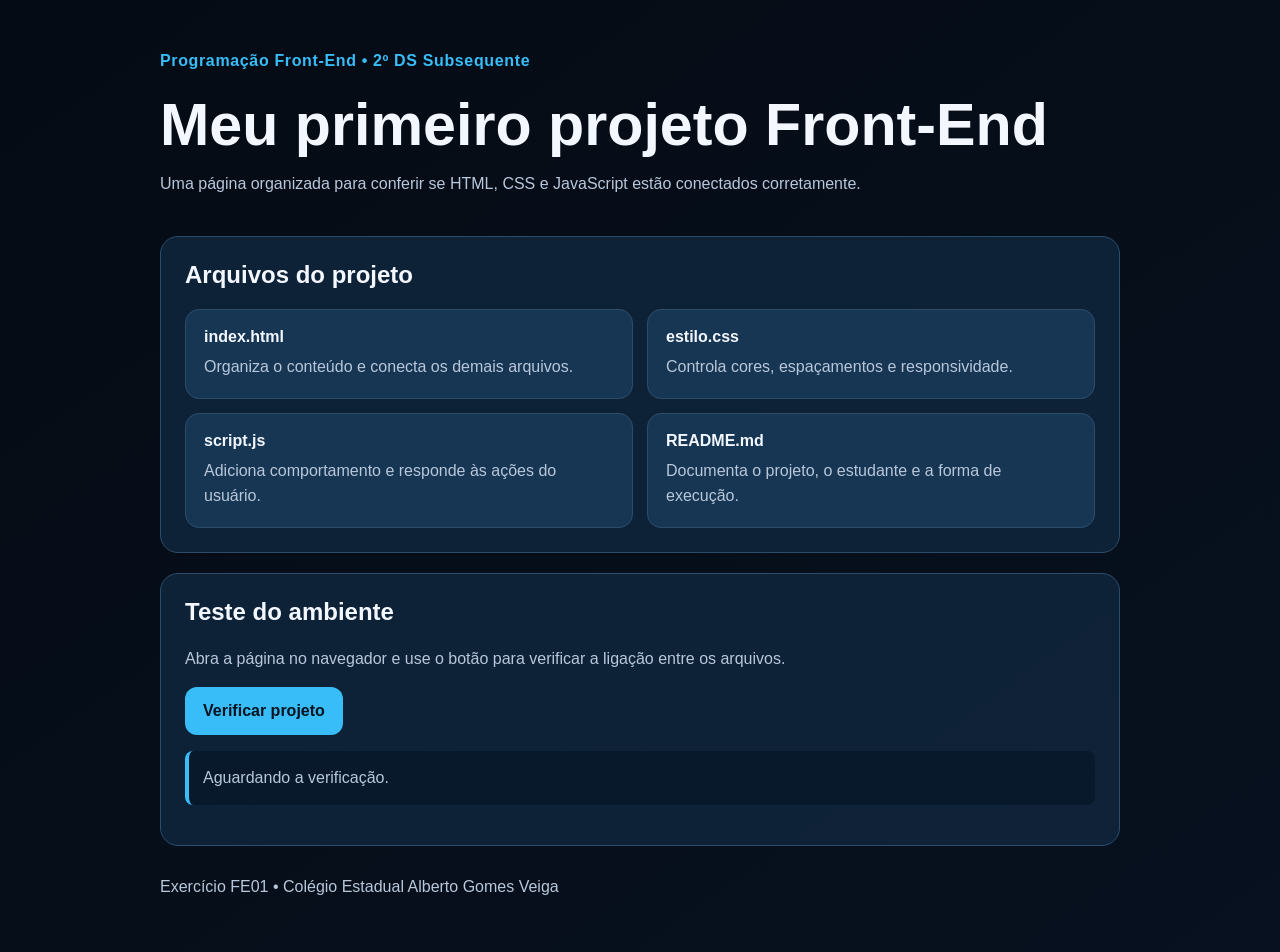
<file: exercicio-01/index.html>
<!DOCTYPE html>
<html lang="pt-BR">
<head>
    <meta charset="UTF-8">
    <meta name="viewport" content="width=device-width, initial-scale=1.0"> 
    <title>Meu primeiro projeto Front-End</title> 
    <link rel="stylesheet" href="estilo.css"> 
    <script src="script.js" defer></script>
</head>
<body>
    <header class="cabecalho">
        <p class="etiqueta">Programação Front-End • 2º DS Subsequente</p>
        <h1>Meu primeiro projeto Front-End</h1>
        <p>Uma página organizada para conferir se HTML, CSS e JavaScript estão conectados corretamente.</p>
    </header>

    <main>
        <section class="painel" aria-labelledby="titulo-arquivos">
            <h2 id="titulo-arquivos">Arquivos do projeto</h2>
            <div class="grade-arquivos">
                <article>
                   <strong>index.html</strong>
                   <span>Organiza o conteúdo e conecta os demais arquivos.</span>
                </article>
                <article>
                    <strong>estilo.css</strong>
                    <span>Controla cores, espaçamentos e responsividade.</span>
                </article>
                <article>
                    <strong>script.js</strong>
                    <span>Adiciona comportamento e responde às ações do usuário.</span>
                </article>
                <article>
                    <strong>README.md</strong>
                    <span>Documenta o projeto, o estudante e a forma de execução.</span>
                </article>
            </div>
        </section>
        
        <section class="painel" aria-labelledby="titulo-teste">
            <h2 id="titulo-teste">Teste do ambiente</h2>
            <p>Abra a página no navegador e use o botão para verificar a ligação entre os arquivos.</p>
            <button id="testarProjeto" type="button">Verificar projeto</button>
            <p id="statusProjeto" class="status" aria-live="polite">Aguardando a verificação.</p>
        </section>
    </main>

    <footer>
        <p>Exercício FE01 • Colégio Estadual Alberto Gomes Veiga</p>
    </footer>
</body>
</html>
</file>
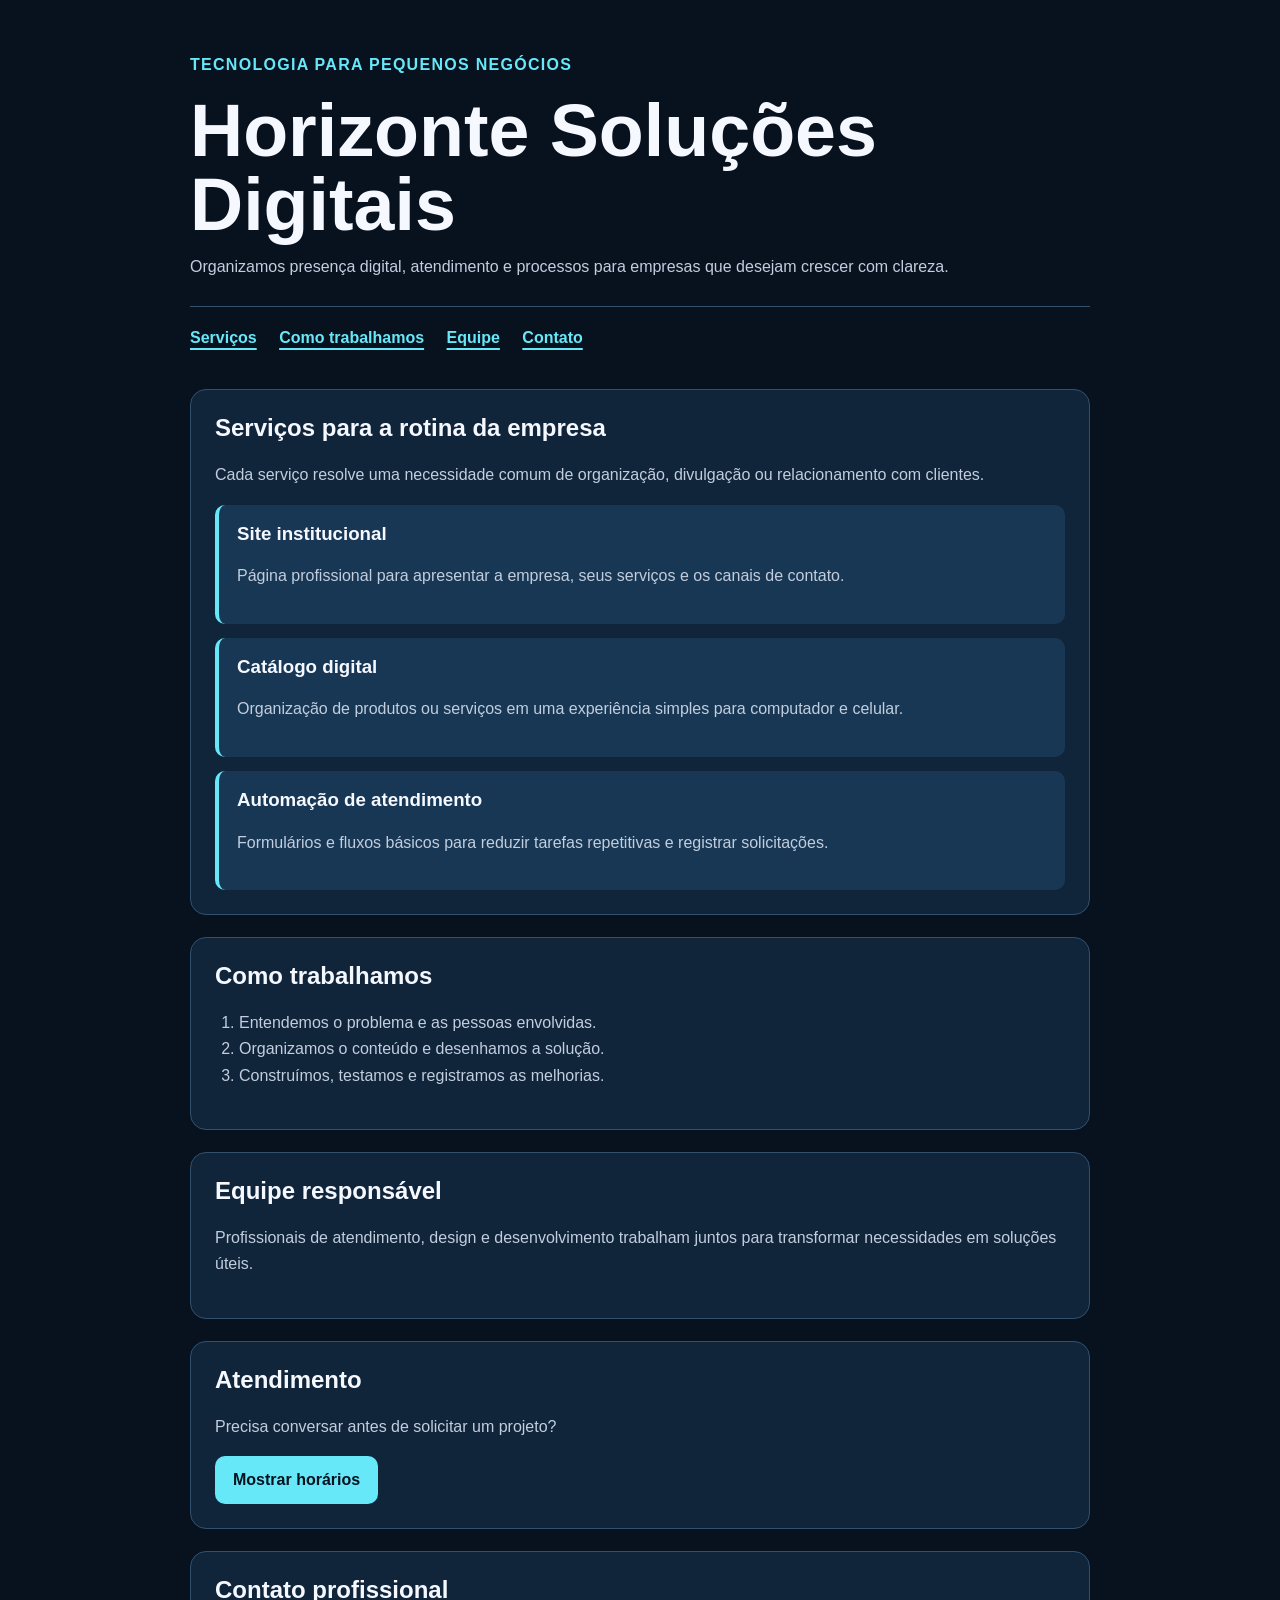
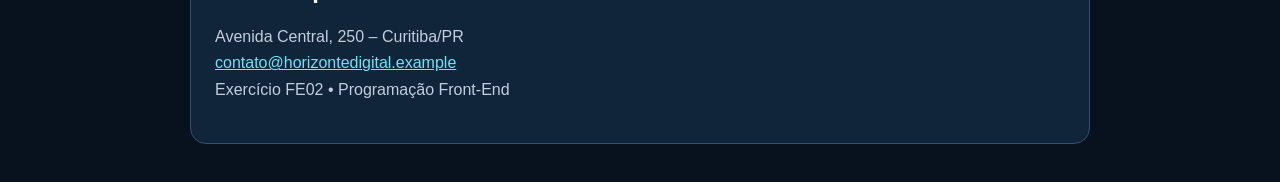
<file: exercicio-02/index.html>
<!DOCTYPE html>
<html lang="pt-BR">
<head>
    <meta charset="UTF-8">
    <meta name="viewport" content="width=device-width, initial-scale=1.0">
    <title>Horizonte Soluções Digitais</title>
    <link rel="stylesheet" href="estilo.css">
    <script src="script.js" defer></script>
</head>

<body>

    <a class="pular-conteudo" href="#conteudo">
        Pular para o conteúdo principal
    </a>

    <header class="cabecalho">
        <p class="etiqueta">Tecnologia para pequenos negócios</p>

        <h1>Horizonte Soluções Digitais</h1>

        <p>
            Organizamos presença digital, atendimento e processos para empresas que desejam crescer com clareza.
        </p>

        <nav aria-label="Navegação principal">
            <ul>
                <li><a href="#servicos">Serviços</a></li>
                <li><a href="#processo">Como trabalhamos</a></li>
                <li><a href="#equipe">Equipe</a></li>
                <li><a href="#contato">Contato</a></li>
            </ul>
        </nav>
    </header>

    <main id="conteudo">

        <section id="servicos" aria-labelledby="titulo-servicos">
            <h2 id="titulo-servicos">Serviços para a rotina da empresa</h2>

            <p>
                Cada serviço resolve uma necessidade comum de organização,
                divulgação ou relacionamento com clientes.
            </p>

            <article>
                <h3>Site institucional</h3>
                <p>
                    Página profissional para apresentar a empresa, seus serviços
                    e os canais de contato.
                </p>
            </article>

            <article>
                <h3>Catálogo digital</h3>
                <p>
                    Organização de produtos ou serviços em uma experiência simples
                    para computador e celular.
                </p>
            </article>

            <article>
                <h3>Automação de atendimento</h3>
                <p>
                    Formulários e fluxos básicos para reduzir tarefas repetitivas
                    e registrar solicitações.
                </p>
            </article>
        </section>

        <section id="processo" aria-labelledby="titulo-processo">
            <h2 id="titulo-processo">Como trabalhamos</h2>

            <ol>
                <li>Entendemos o problema e as pessoas envolvidas.</li>
                <li>Organizamos o conteúdo e desenhamos a solução.</li>
                <li>Construímos, testamos e registramos as melhorias.</li>
            </ol>
        </section>

        <section id="equipe" aria-labelledby="titulo-equipe">
            <h2 id="titulo-equipe">Equipe responsável</h2>

            <p>
                Profissionais de atendimento, design e desenvolvimento trabalham
                juntos para transformar necessidades em soluções úteis.
            </p>
        </section>

        <aside id="atendimento" aria-labelledby="titulo-atendimento">
            <h2 id="titulo-atendimento">Atendimento</h2>

            <p>Precisa conversar antes de solicitar um projeto?</p>

            <button
                id="mostrarAtendimento"
                type="button"
                aria-expanded="false"
                aria-controls="detalhesAtendimento">
                Mostrar horários
            </button>

            <div id="detalhesAtendimento" hidden>
                <p>Segunda a sexta, das 8h às 18h.</p>
                <p>Retorno inicial em até um dia útil.</p>
            </div>
        </aside>

    </main>

    <footer id="contato">
        <h2>Contato profissional</h2>

        <address>
            Avenida Central, 250 – Curitiba/PR<br>

            <a href="mailto:contato@horizontedigital.example">
                contato@horizontedigital.example
            </a>
        </address>

        <p>Exercício FE02 • Programação Front-End</p>
    </footer>

</body>
</html>
</file>
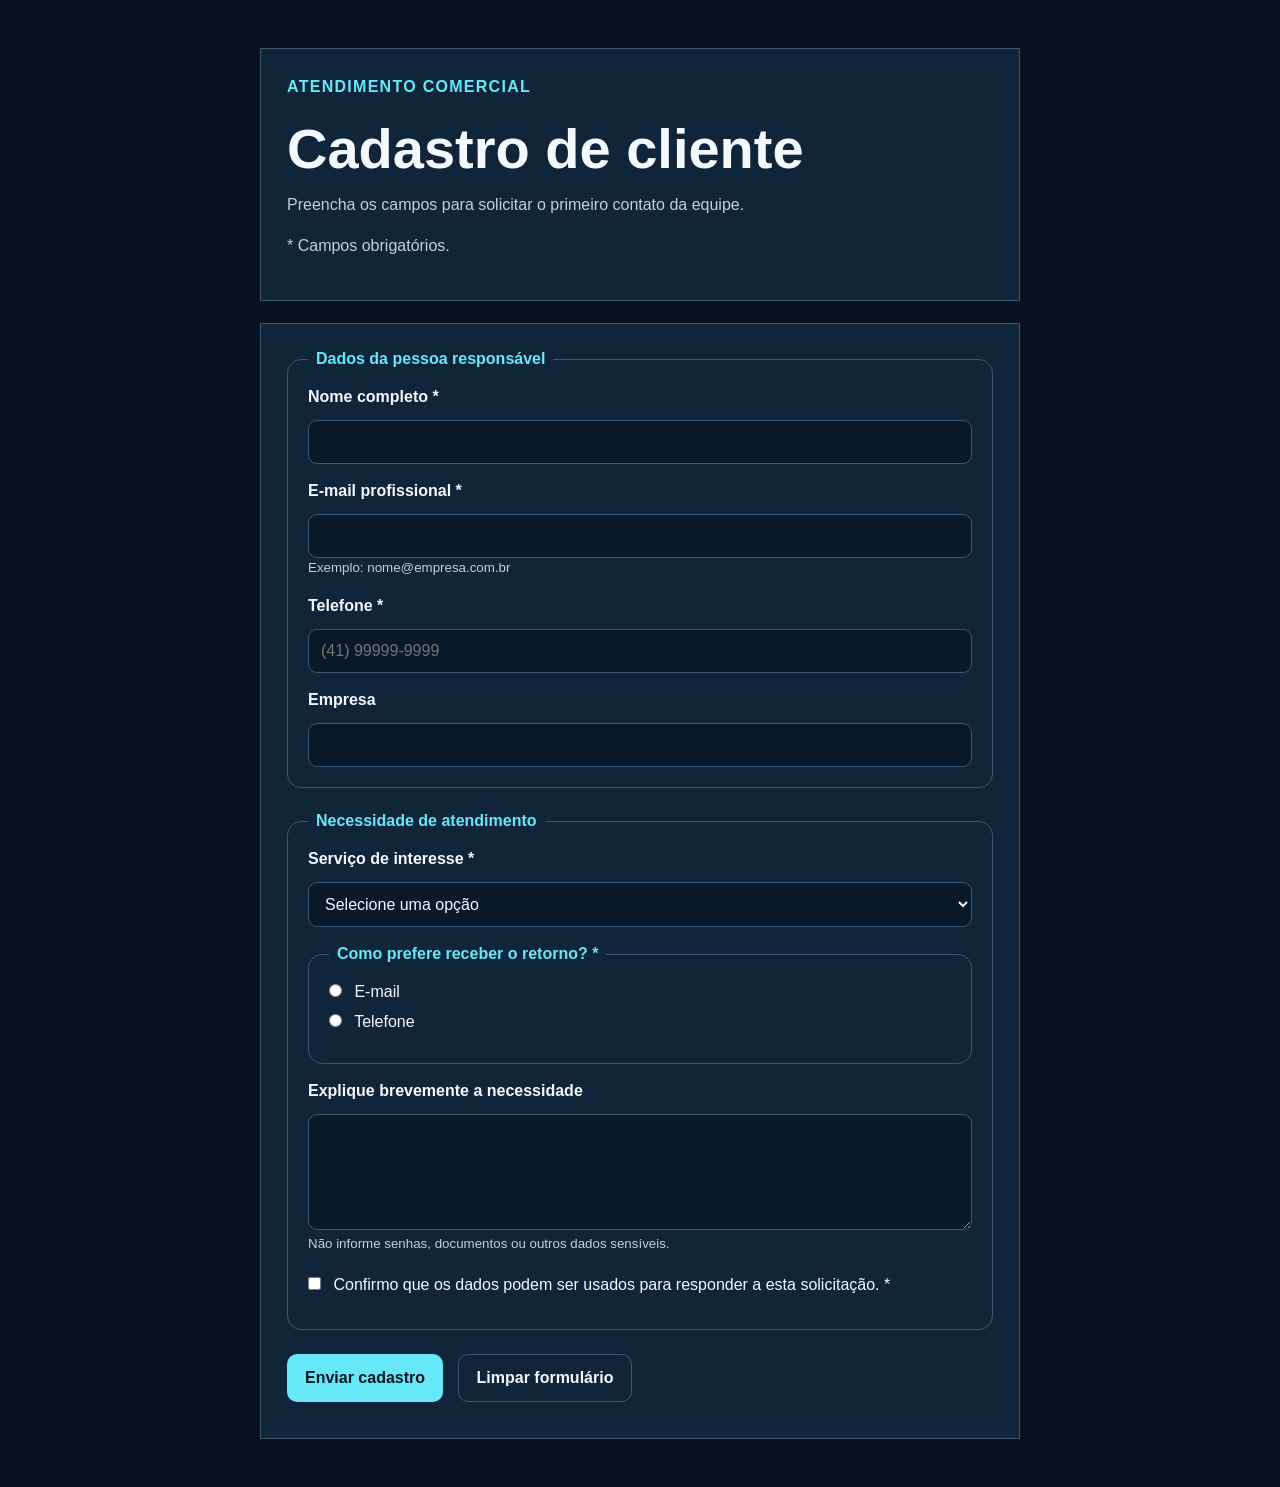
<file: exercicio-03/index.html>
<!DOCTYPE html>
<html lang="pt-BR">
<head>
<meta charset="UTF-8">
<meta name="viewport" content="width=device-width, initial-scale=1.0">
<title>Cadastro de cliente | Horizonte Digital</title>
<link rel="stylesheet" href="estilo.css">
<script src="script.js" defer></script>
</head>
<body>
<a class="pular-conteudo" href="#conteudo">Pular para o formulário</a>
<main id="conteudo">
<header class="cabecalho">
<p class="etiqueta">Atendimento comercial</p>
<h1>Cadastro de cliente</h1>
<p>Preencha os campos para solicitar o primeiro contato da equipe.</p>
<p><span aria-hidden="true">*</span> Campos obrigatórios.</p>
</header>
<form id="cadastroCliente">
<fieldset>
<legend>Dados da pessoa responsável</legend>
<div class="campo">
<label for="nome">Nome completo <span aria-hidden="true">*</span></label>
<input id="nome" name="nome" type="text" autocomplete="name" minlength="3" required>
</div>
<div class="campo">
<label for="email">E-mail profissional <span aria-hidden="true">*</span></label>
<input id="email" name="email" type="email" autocomplete="email" aria-describedby="ajudaEmail" required>
<small id="ajudaEmail">Exemplo: nome@empresa.com.br</small>
</div>
<div class="campo">
<label for="telefone">Telefone <span aria-hidden="true">*</span></label>
<input id="telefone" name="telefone" type="tel" inputmode="tel" autocomplete="tel" placeholder="(41) 99999-9999" required>
</div>
<div class="campo">
<label for="empresa">Empresa</label>
<input id="empresa" name="empresa" type="text" autocomplete="organization">
</div>
</fieldset>
<fieldset>
<legend>Necessidade de atendimento</legend>
<div class="campo">
<label for="servico">Serviço de interesse <span aria-hidden="true">*</span></label>
<select id="servico" name="servico" required>
<option value="" selected disabled>Selecione uma opção</option>
<option value="site">Site institucional</option>
<option value="sistema">Sistema interno</option>
<option value="manutencao">Manutenção de projeto</option>
</select>
</div>
<fieldset class="grupo-opcoes">
<legend>Como prefere receber o retorno? <span aria-hidden="true">*</span></legend>
<label class="opcao" for="retornoEmail">
<input id="retornoEmail" name="retorno" type="radio" value="E-mail" required>
E-mail
</label>
<label class="opcao" for="retornoTelefone">
<input id="retornoTelefone" name="retorno" type="radio" value="Telefone">
Telefone
</label>
</fieldset>
<div class="campo">
<label for="mensagem">Explique brevemente a necessidade</label>
<textarea id="mensagem" name="mensagem" rows="5" maxlength="300" aria-describedby="ajudaMensagem"></textarea>
<small id="ajudaMensagem">Não informe senhas, documentos ou outros dados sensíveis.</small>
</div>
<label class="opcao termos" for="termos">
<input id="termos" name="termos" type="checkbox" required>
Confirmo que os dados podem ser usados para responder a esta solicitação.
<span aria-hidden="true">*</span>
</label>
</fieldset>
<div class="acoes">
<button type="submit">Enviar cadastro</button>
<button class="secundario" type="reset">Limpar formulário</button>
</div>
<div id="statusCadastro" class="status" role="status" aria-live="polite" tabindex="-1" hidden></div>
</form>
</main>
</body>
</html>
</file>
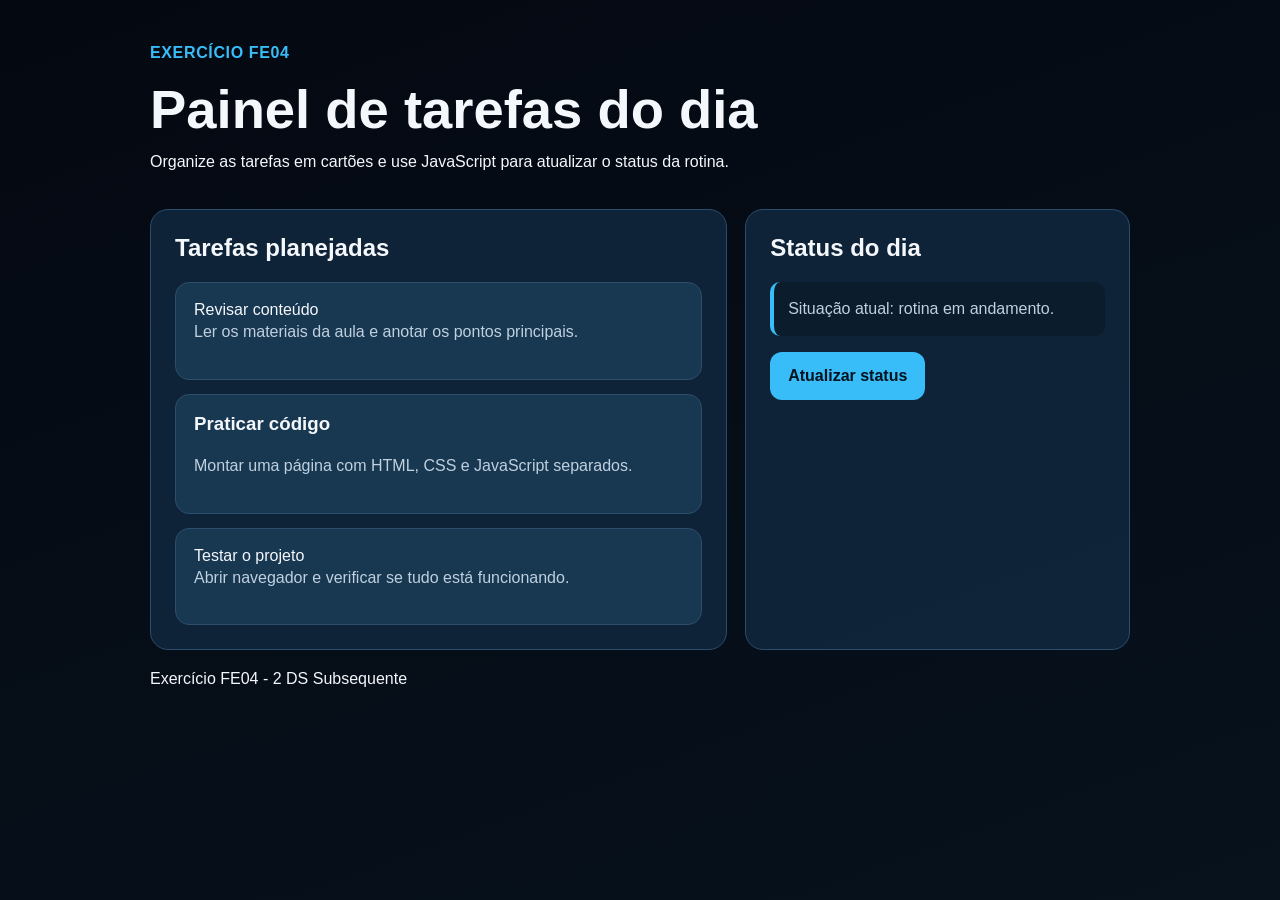
<file: exercício-04/index.html>
<!DOCTYPE html>
<html lang="pt-BR">
<head>
  <meta charset="UTF-8">
  <meta name="viewport" content="width=device-width,initial-scale=1.0">
  <title>Painel de tarefas do dia</title>
  <link rel="stylesheet" href="estilo.css">
  <script src="script.js" defer></script>
</head>
<body>
  <header class="topo">
    <p class="etiqueta">Exercício FE04</p>
    <h1>Painel de tarefas do dia</h1>
    <p class= "descrição">Organize as tarefas em cartões e use JavaScript para atualizar o status da rotina.</p>
  </header>

  <main class="container">
    <section class="painel" aria-labelledby="titulo-tarefas">
      <h2 id="titulo-tarefas">Tarefas planejadas</h2>
      <div class="lista-tarefas">
        <article class= "tarefa"
          <h3>Revisar conteúdo</h3>
          <p>Ler os materiais da aula e anotar os pontos principais.</p>
      </article>

      <article  class="tarefa">
        <h3>Praticar código</h3>
        <p>Montar uma página com HTML, CSS e JavaScript separados.</p>
         </article> 
         <article class= "tarefa"
           <h3>Testar o projeto</h3>
           <p>Abrir navegador e verificar se tudo está funcionando.</p>
            </article> 
      </div>
    </section>
    
    <section class="painel" aria-labelledby="titulo-status">
      <h2 id="titulo-status">Status do dia</h2>
      <p id="StatusRotina" class="status">Situação atual: rotina em andamento.</p>
       <button id="atualizarRotina" type="button">Atualizar status</button>
      </section>
  </main>

  <footer>
    <p>Exercício FE04 - 2 DS Subsequente<p/>
  </footer>
</body>
</html>
</file>
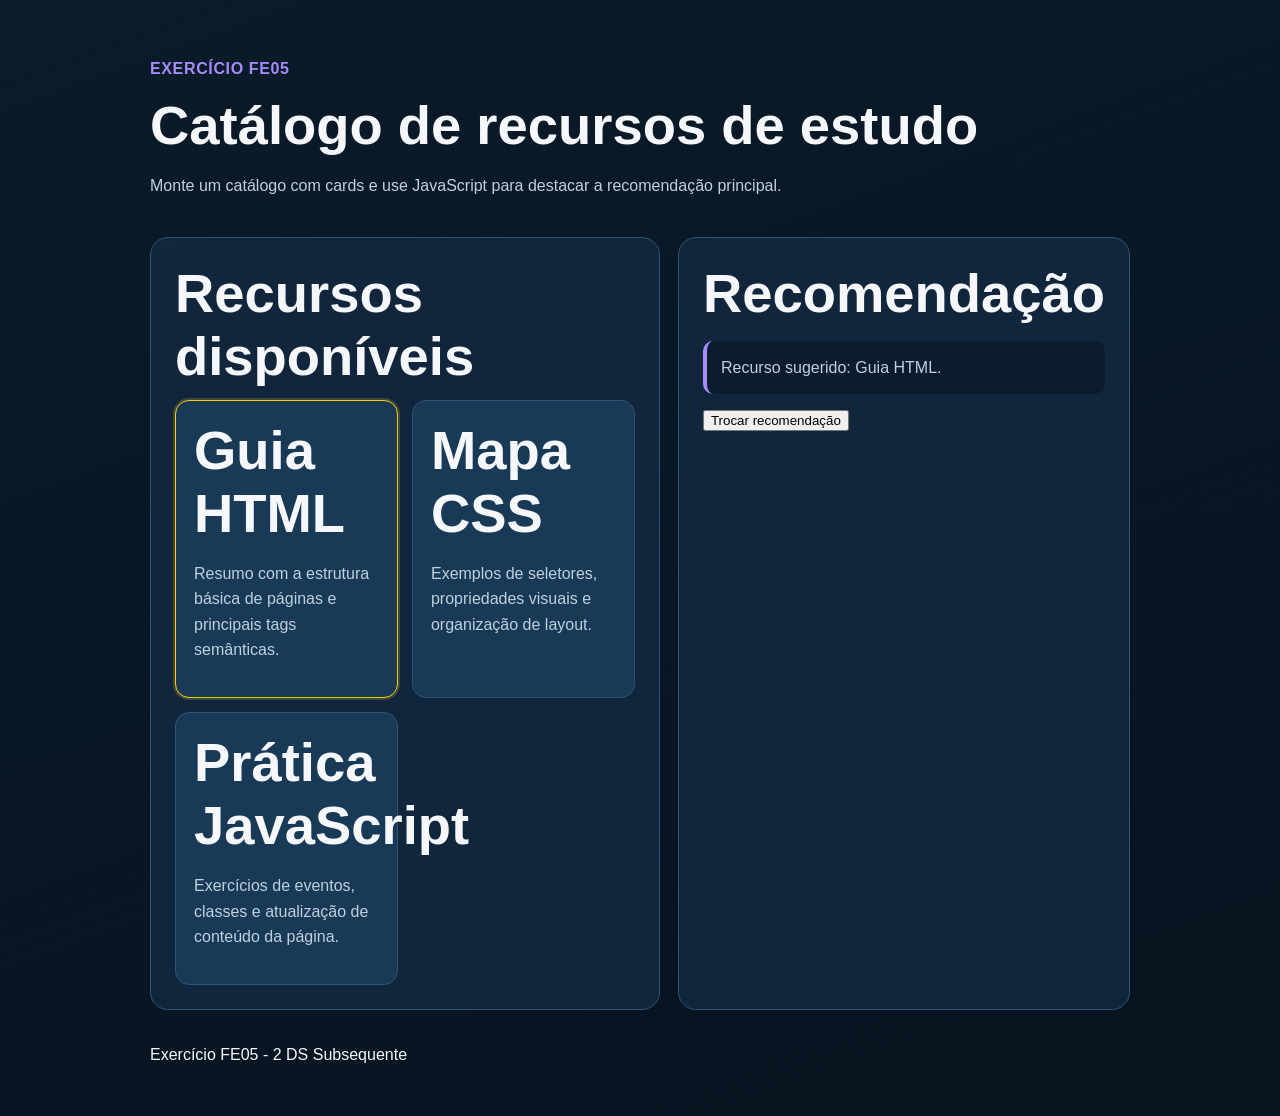
<file: exercício-05/index.html>
<!DOCTYPE html>
<html lang="pt-BR">

<head>
  <meta charset="UTF-8">
  <meta name="viewport" content="width=device-width, initial-scale=1.0">

  <title>Catálogo de recursos de estudo</title>

  <link rel="stylesheet" href="estilo.css">
  <script src="script.js" defer></script>
</head>
<body>
    <header class="topo">
        <p class="etiqueta">Exercício FE05</p>
        <h1>Catálogo de recursos de estudo</h1>
        <p class="descricao">Monte um catálogo com cards e use JavaScript para destacar a recomendação principal.</p>
  </header>

  <main class="container">

    <section class="painel" aria-labelledby="titulo-recursos">

      <h2 id="titulo-recursos">Recursos disponíveis</h2>

      <div class="grade-recursos">

        <article class="recurso ativo">
          <h3>Guia HTML</h3>
          <p>
            Resumo com a estrutura básica de páginas e principais tags semânticas.</p>
        </article>

        <article class="recurso">
          <h3>Mapa CSS</h3>
          <p>Exemplos de seletores, propriedades visuais e organização de layout.</p>
        </article>

        <article class="recurso">
          <h3>Prática JavaScript</h3>
          <p>Exercícios de eventos, classes e atualização de conteúdo da página.</p>
        </article>

      </div>

    </section>

    <section class="painel" aria-labelledby="titulo-acao">

      <h2 id="titulo-acao">Recomendação</h2>

      <p id="mensagemRecurso" class="mensagem">
        Recurso sugerido: Guia HTML.</p>

      <button id="trocarRecurso" type="button">Trocar recomendação</button>

    </section>

  </main>

  <footer>
    <p>Exercício FE05 - 2 DS Subsequente</p>
  </footer>

</body>

</html>
</file>
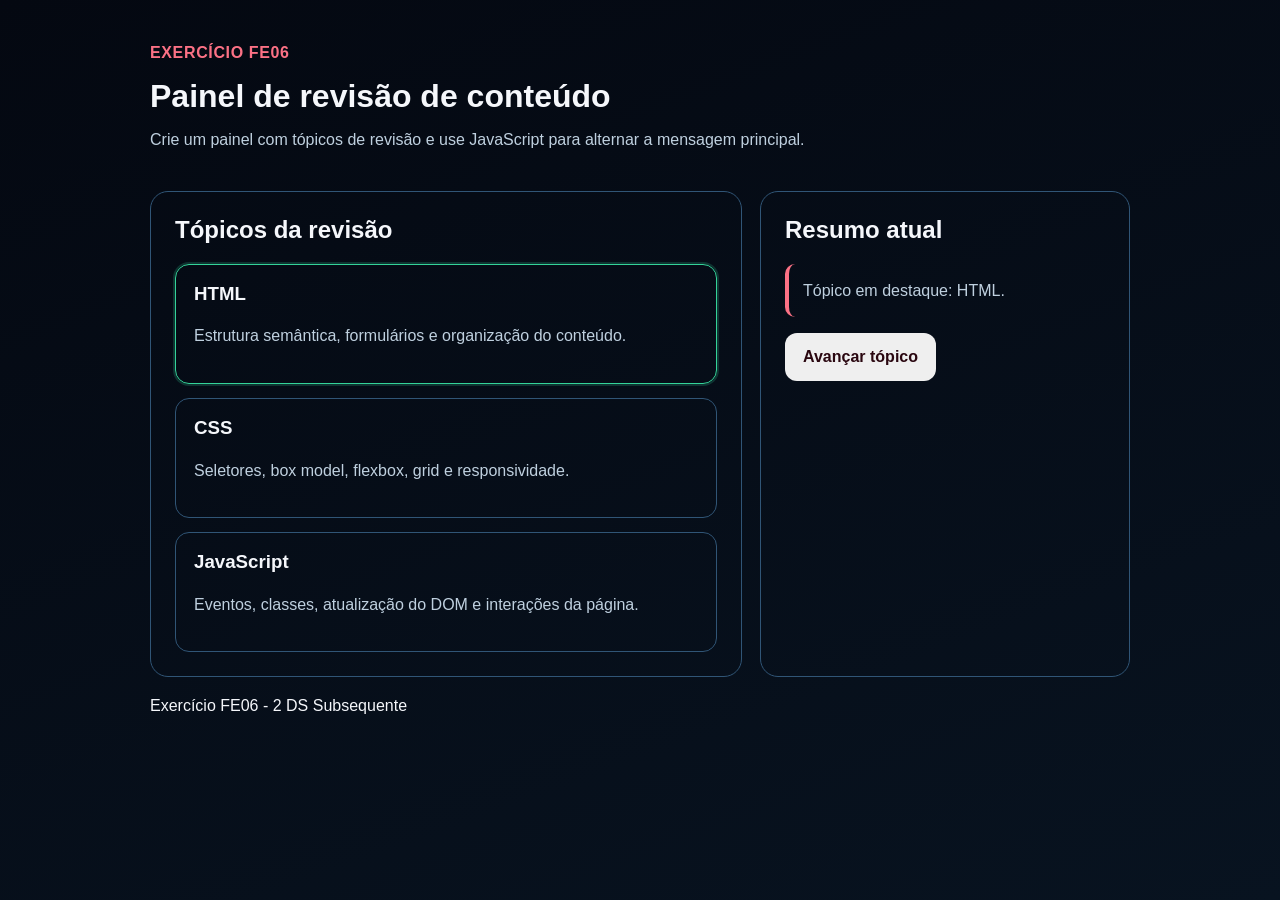
<file: exercício-06/index.html>
<!DOCTYPE html>
<html lang="pt-BR">
<head>
    <meta charset="UTF-8">
    <meta name="viewport" content="width=device-width, initial-scale=1.0">
    <title>Painel de revisão de conteúdo</title>
    <link rel="stylesheet" href="estilo.css">
    <script src="script.js" defer></script>
</head>

<body>

    <header class="topo">
        <p class="etiqueta">Exercício FE06</p>

        <h1>Painel de revisão de conteúdo</h1>

        <p class="descricao">
            Crie um painel com tópicos de revisão e use JavaScript
            para alternar a mensagem principal.
        </p>
    </header>

    <main class="container">

        <section class="painel" aria-labelledby="titulo-topicos">
            <h2 id="titulo-topicos">Tópicos da revisão</h2>

            <div class="lista-topicos">

                <article class="topico ativo">
                    <h3>HTML</h3>
                    <p>
                        Estrutura semântica, formulários e organização
                        do conteúdo.
                    </p>
                </article>

                <article class="topico">
                    <h3>CSS</h3>
                    <p>
                        Seletores, box model, flexbox, grid e responsividade.
                    </p>
                </article>

                <article class="topico">
                    <h3>JavaScript</h3>
                    <p>
                        Eventos, classes, atualização do DOM e interações
                        da página.
                    </p>
                </article>

            </div>
        </section>

        <section class="painel" aria-labelledby="titulo-status">

            <h2 id="titulo-status">Resumo atual</h2>

            <p id="mensagemTopico" class="mensagem">
                Tópico em destaque: HTML.
            </p>

            <button id="avancarTopico" type="button">
                Avançar tópico
            </button>

        </section>

    </main>

    <footer>
        <p>Exercício FE06 - 2 DS Subsequente</p>
    </footer>

</body>
</html>
</file>
<file: exercicio-01/estilo.css>
:root {
--fundo: #07111f;
--painel: #10243a;
--painel-claro: #173653;
--texto: #f3f7ff;
--texto-suave: #b8c7da;
--destaque: #38bdf8;
--sucesso: #4ade80;
--borda: #2b4d6c;
}

* {
    box-sizing: border-box;
}

body {
    margin: 0; 
    min-height: 100vh;
    font-family: Arial, Helvetica, sans-serif;
    background: linear-gradient(145deg, #050b14, var(--fundo));
    color: var(--texto);
}

.cabecalho,
main, 
footer {
    width: min(960px, 92%); 
    margin-inline: auto;
}

.cabecalho {
    padding: 48px 0 24px;
}

.etiqueta {
    color: var(--destaque);
    font-weight: 700;
    letter-spacing: 0.04em;
}

h1,
h2,
p {
    margin-top: 0;
}

h1 {
    font-size: clamp(2rem, 5vw, 3.7rem);
    margin-bottom: 12px;
}

p,
span {
    color: var(--texto-suave);
    line-height: 1.6;
}

.painel {
    padding: 24px;
    margin-bottom: 20px;
    background: rgba(16, 36, 58, 0.92);
    border: 1px solid var(--borda);
    border-radius: 18px;
}

.grade-arquivos {
    display: grid;
    grid-template-columns: repeat(2, minmax(0, 1fr));
    gap: 14px;
}

article {
    display: grid;
    gap: 8px;
    padding: 18px;
    background: var(--painel-claro);
    border: 1px solid var(--borda);
    border-radius: 14px;
}

button {    
    min-height: 48px;
    padding: 12px 18px;
    border: 0; 
    border-radius: 12px;
    background: var(--destaque);
    color: #04131f;
    font: inherit;
    font-weight: 800;
    cursor: pointer;
}

    button:hover,
    button:focus-visible {
        filter: brightness(1.1);
}

    .status {
        margin-top: 16px;
        padding: 14px;
        background: #07192a;
        border-left: 4px solid var(--destaque);
        border-radius: 8px;
}

    .status.sucesso {
        color: var(--sucesso);
        border-left-color: var(--sucesso);
}

    footer {
        padding: 8px 0 36px;
}

@media (max-width: 640px) {
    .cabecalho {
        padding-top: 28px;
    }

    .painel {
        padding: 18px;
}

.grade-arquivos {
    grid-template-columns: 1fr;
}

    button {
        width: 100%;
    }
}
</file>
<file: exercicio-02/estilo.css>
:root {
    --fundo: #08121f;
    --superficie: #10243a;
    --superficie-clara: #183754;
    --texto: #f5f8ff;
    --texto-suave: #c2cede;
    --destaque: #67e8f9;
    --borda: #31516f;
    --sucesso: #86efac;
}

* {
    box-sizing: border-box;
}

html {
    scroll-behavior: smooth;
}

body {
    margin: 0;
    font-family: Arial, Helvetica, sans-serif;
    background: var(--fundo);
    color: var(--texto);
}

.pular-conteudo {
    position: absolute;
    left: 16px;
    top: -80px;
    padding: 12px 16px;
    background: var(--destaque);
    color: #04131f;
    font-weight: 700;
    border-radius: 8px;
}

.pular-conteudo:focus {
    top: 16px;
}

.cabecalho,
main,
footer {
    width: min(900px, 92%);
    margin-inline: auto;
}

.cabecalho {
    padding: 52px 0 28px;
}

.etiqueta {
    color: var(--destaque);
    font-weight: 700;
    text-transform: uppercase;
    letter-spacing: 0.08em;
}

h1 {
    max-width: 760px;
    margin: 0 0 12px;
    font-size: clamp(2.2rem, 7vw, 4.6rem);
    line-height: 1;
}

h2,
h3,
p {
    margin-top: 0;
}

p,
li,
address {
    color: var(--texto-suave);
    line-height: 1.65;
}

nav {
    margin-top: 26px;
    padding-top: 18px;
    border-top: 1px solid var(--borda);
}

nav ul {
    margin: 0;
    padding: 0;
    list-style: none;
}

nav li {
    display: inline-block;
    margin: 0 18px 10px 0;
}

a {
    color: var(--destaque);
}

nav a {
    font-weight: 700;
    text-decoration-thickness: 2px;
    text-underline-offset: 5px;
}

section,
aside,
footer {
    margin-bottom: 22px;
    padding: 24px;
    background: var(--superficie);
    border: 1px solid var(--borda);
    border-radius: 16px;
}

article {
    margin-top: 14px;
    padding: 18px;
    background: var(--superficie-clara);
    border-left: 4px solid var(--destaque);
    border-radius: 10px;
}

ol {
    padding-left: 24px;
}

button {
    min-height: 48px;
    padding: 12px 18px;
    border: 0;
    border-radius: 10px;
    background: var(--destaque);
    color: #04131f;
    font: inherit;
    font-weight: 800;
    cursor: pointer;
}

button:hover,
button:focus-visible {
    filter: brightness(1.08);
}

#detalhesAtendimento {
    margin-top: 18px;
    padding: 16px;
    border: 1px solid var(--sucesso);
    border-radius: 10px;
}

#detalhesAtendimento p:last-child {
    margin-bottom: 0;
}

footer {
    margin-bottom: 38px;
}

address {
    font-style: normal;
}

@media (max-width: 520px) {
    .cabecalho {
        padding-top: 34px;
    }

    section,
    aside,
    footer {
        padding: 18px;
    }

    nav li {
        display: block;
        margin-right: 0;
    }

    button {
        width: 100%;
    }
}
</file>
<file: exercicio-03/estilo.css>
:root {
    --fundo: #07111f;
    --painel: #10243a;
    --campo: #0a192a;
    --texto: #f4f8ff;
    --texto-suave: #c4d0df;
    --destaque: #67e8f9;
    --sucesso: #86efac;
    --borda: #385875;
    --foco: #facc15;
}

* {
    box-sizing: border-box;
}

body {
    margin: 0;
    min-height: 100vh;
    font-family: Arial, Helvetica, sans-serif;
    background: var(--fundo);
    color: var(--texto);
}

.pular-conteudo {
    position: absolute;
    top: -80px;
    left: 16px;
    padding: 12px 16px;
    border-radius: 8px;
    background: var(--foco);
    color: #111827;
    font-weight: 800;
}

.pular-conteudo:focus {
    top: 16px;
}

main {
    width: min(760px, 92%);
    margin-inline: auto;
    padding: 48px 0;
}

.cabecalho,
form {
    padding: 26px;
    border: 1px solid var(--borda);
    background: var(--painel);
}

.cabecalho {
    margin-bottom: 22px;
}

.etiqueta {
    color: var(--destaque);
    font-weight: 800;
    text-transform: uppercase;
    letter-spacing: 0.08em;
}

h1,
p {
    margin-top: 0;
}

h1 {
    margin-bottom: 12px;
    font-size: clamp(2rem, 7vw, 3.5rem);
}

p,
small {
    color: var(--texto-suave);
    line-height: 1.55;
}

fieldset {
    margin: 0 0 24px;
    padding: 20px;
    border: 1px solid var(--borda);
    border-radius: 14px;
}

legend {
    padding: 0 8px;
    color: var(--destaque);
    font-weight: 800;
}

.campo {
    margin-bottom: 18px;
}

.campo:last-child {
    margin-bottom: 0;
}

label {
    display: block;
    margin-bottom: 7px;
    font-weight: 700;
}

input,
select,
textarea,
button {
    font: inherit;
}

input,
select,
textarea {
    width: 100%;
    margin-top: 7px;
    padding: 12px;
    border: 1px solid var(--borda);
    border-radius: 9px;
    background: var(--campo);
    color: var(--texto);
}

textarea {
    resize: vertical;
}

input:focus-visible,
select:focus-visible,
textarea:focus-visible,
button:focus-visible,
a:focus-visible {
    outline: 3px solid var(--foco);
    outline-offset: 3px;
}

.grupo-opcoes {
    margin-bottom: 18px;
}

.opcao {
    margin-bottom: 12px;
    font-weight: 400;
}

.opcao input {
    width: auto;
    margin: 0 8px 0 0;
}

.termos {
    line-height: 1.5;
}

.acoes {
    margin-top: 8px;
}

button {
    min-height: 48px;
    margin: 0 10px 10px 0;
    padding: 12px 18px;
    border: 0;
    border-radius: 10px;
    background: var(--destaque);
    color: #04131f;
    font-weight: 800;
    cursor: pointer;
}

button:hover {
    filter: brightness(1.08);
}

button.secundario {
    border: 1px solid var(--borda);
    background: transparent;
    color: var(--texto);
}

.status {
    margin-top: 14px;
    padding: 16px;
    border-left: 5px solid var(--sucesso);
    border-radius: 8px;
    background: #0a1c21;
    color: var(--texto);
    line-height: 1.5;
}

@media (max-width: 520px) {
    main {
        padding: 24px 0;
    }

    .cabecalho,
    form,
    fieldset {
        padding: 18px;
    }

    button {
        width: 100%;
        margin-right: 0;
    }
}
</file>
<file: exercício-04/estilo.css>
:root {
    --fundo: #07121d;
    --painel: #10253b;
    --painel-claro: #183751;
    --texto: #f4f7fb;
    --texto-suave: #bfd0df;
    --destaque: #38bdf8;
    --sucesso: #4ade80;
    --borda: #2b4e6d;
}

* {
    box-sizing: border-box;
}

body {
    margin: 0;
    min-height: 100vh;
    font-family: Arial, Helvetica, sans-serif;
    background: linear-gradient(160deg, #040811, var(--fundo));
    color: var(--texto);
}

.topo,
.container,
footer {
    width: min(980px, 92%);
    margin-inline: auto;
}

.topo {
    padding: 44px 0 22px;
}

.etiqueta {
    color: var(--destaque);
    font-weight: 700;
    letter-spacing: 0.04em;
    text-transform: uppercase;
}

h1,
h2,
h3,
p {
    margin-top: 0;
}

h1 {
    font-size: clamp(2rem, 5vw, 3.4rem);
    margin-bottom: 12px;
}

.descricao,
.status,
.tarefa p {
    color: var(--texto-suave);
    line-height: 1.6;
}

.container {
    display: grid;
    grid-template-columns: 1.5fr 1fr;
    gap: 18px;
}

.painel {
    padding: 24px;
    background: rgba(16, 37, 59, 0.94);
    border: 1px solid var(--borda);
    border-radius: 18px;
}

.lista-tarefas {
    display: grid;
    gap: 14px;
}

.tarefa {
    padding: 18px;
    background: var(--painel-claro);
    border: 1px solid var(--borda);
    border-radius: 14px;
}

.status {
    padding: 14px;
    background: #0b1c2c;
    border-left: 4px solid var(--destaque);
    border-radius: 10px;
}

.status.concluido {
    color: #d1fae5;
    border-left-color: var(--sucesso);
}

button {
    min-height: 48px;
    padding: 12px 18px;
    border: 0;
    border-radius: 12px;
    background: var(--destaque);
    color: #04131f;
    font: inherit;
    font-weight: 800;
    cursor: pointer;
}

button:hover,
button:focus-visible {
    filter: brightness(1.08);
}

footer {
    padding: 20px 0 36px;
}

@media (max-width: 760px) {
    .container {
        grid-template-columns: 1fr;
    }

    .painel {
        padding: 18px;
    }

    button {
        width: 100%;
    }
}
</file>
<file: exercício-05/estilo.css>
:root {
  --fundo:#07131f;
  --painel: #112b3f;
  --painel-claro: #183a57;
  --texto: #f5f7fb;
  --texto-suave: #bfd0df;
  --destaque: #a78bfa;
  --borda: #305475;
  --realce: #facc15;
}

* {
  box-sizing: border-box;
}

body {
  margin: 0;
  min-height: 100vh;
  font-family: Arial, Helvetica, sans-serif;
  background: linear-gradient(160deg, #0a1b2a, var(--fundo));
  color: var(--texto);
}

.topo,
.container,
footer {
  width: min(980px, 92%);
  margin-inline: auto;
}

.topo {
  padding: 44px 0 22px;
}

.etiqueta {
  color: var(--destaque);
  font-weight: 700;
  letter-spacing: 0.04em;
  text-transform: uppercase;
}

h1,
h2,
h3 {
  margin-top: 0;
  font-size: clamp(2rem, 5vw, 3.4rem);
  margin-bottom: 12px;
}

.descricao,
.mensagem,
.recurso p {
  color: var(--texto-suave);
  line-height: 1.6;
}

.container {
  display: grid;
  grid-template-columns: 1.6fr 1fr;
  gap: 18px;
}

.painel {
  padding: 24px;
  background: rgba(17, 40, 63, 0.94);
  border: 1px solid var(--borda);
  border-radius: 18px;
}

.grade-recursos {
  display: grid;
  grid-template-columns: repeat(2, minmax(0, 1fr));
  gap: 14px;
}

.recurso {
  padding: 18px;
  background: var(--painel-claro);
  border: 1px solid var(--borda);
  border-radius: 14px;
}

.recurso.ativo {
  border-color: var(--realce);
  box-shadow: 0 0 0 2px rgba(250, 204, 21, 0.2);
}

.mensagem {
  padding: 14px;
  background: #0b1d2d;
  border-left: 4px solid var(--destaque);
  border-radius: 10px;
}

button:hover,
button:focus-visible {
  filter: brightness(1.08);
}

footer {
  padding: 20px 0 36px;
}

@media (max-width: 920px) {
  .container {
    grid-template-columns: 1fr;
  }

  .grade-recursos {
    grid-template-columns: 1fr;
  }

  .painel {
    padding: 15px;
  }

  button {
    width: 100%;
  }
}
</file>
<file: exercício-06/estilo.css>
:root {
  --fundo: #081320;
  --painel: #11283f;
  --painel-claro: #183a58;
  --texto: #f5f7fb;
  --texto-suave: #bfd0df;
  --destaque: #fb7185;
  --borda: #305576;
  --realce: #34d399;
}

* {
  box-sizing: border-box;
}

body {
  margin: 0;
  min-height: 100vh;
  font-family: Arial, Helvetica, sans-serif;
  background: linear-gradient(160deg, #040811, var(--fundo));
  color: var(--texto);
}

.topo,
.container,
footer {
  width: min(980px, 92%);
  margin-inline: auto;
}

.topo {
  padding: 44px 0 22px;
}

.etiqueta {
  color: var(--destaque);
  font-weight: 700;
  letter-spacing: 0.04em;
  text-transform: uppercase;
}

h1,
h2,
h3,
p {
  margin-top: 0;
}

h1 {
    font-size; clamp(2rem, 5vw, 3.4rem);
    margin-bottom: 12px;

}

.descricao,
.mensagem,
.topico p {
  color: var(--texto-suave);
  line-height: 1.6;

}

.container {
  display: grid;
  grid-template-columns: 1.6fr 1fr;
  gap: 18px;

}

.painel {
  padding: 24px;
  backround rgba(17,40,63,0.94);
  border: 1px solid var(--borda);
  border-radius: 18px;

}

.lista-topicos {
  display: grid;
  gap: 14px;

}

.topico {
  padding: 18px;
  backround: var(--painel-claro);
  border: 1px solid var(--borda);
  border-radius: 14px;

}

.topico.ativo {
  border-color: var(--realce);
  box-shadow: 0 0 0 2px rgba(52, 211, 153, 0.2);

}

.mensagem {
  padding: 14px;
  backround: #0b1d2d;
  border-left: 4px solid var(--destaque);
  border-radius: 10px;

}

button { 
  min-height: 48px; 
  padding: 12px 18px;
  border: 0;
  border-radius: 12px;
  backround: var(--destaque);
  color: #2a0710;
  font: inherit;
  font-weight: 800;
  cursor: pointer;

}

button:hover, 
button:focus-visible {
  filter: brightness(1.08);

}

footer { 
  padding: 20px 0 36px;

}

@media (max-width: 820px) {
  .container {
     grid-template-columns: 1fr;

  }

  .painel {
    padding: 18px;

  }

  button {
    width: 100%;
  }
}
</file>
